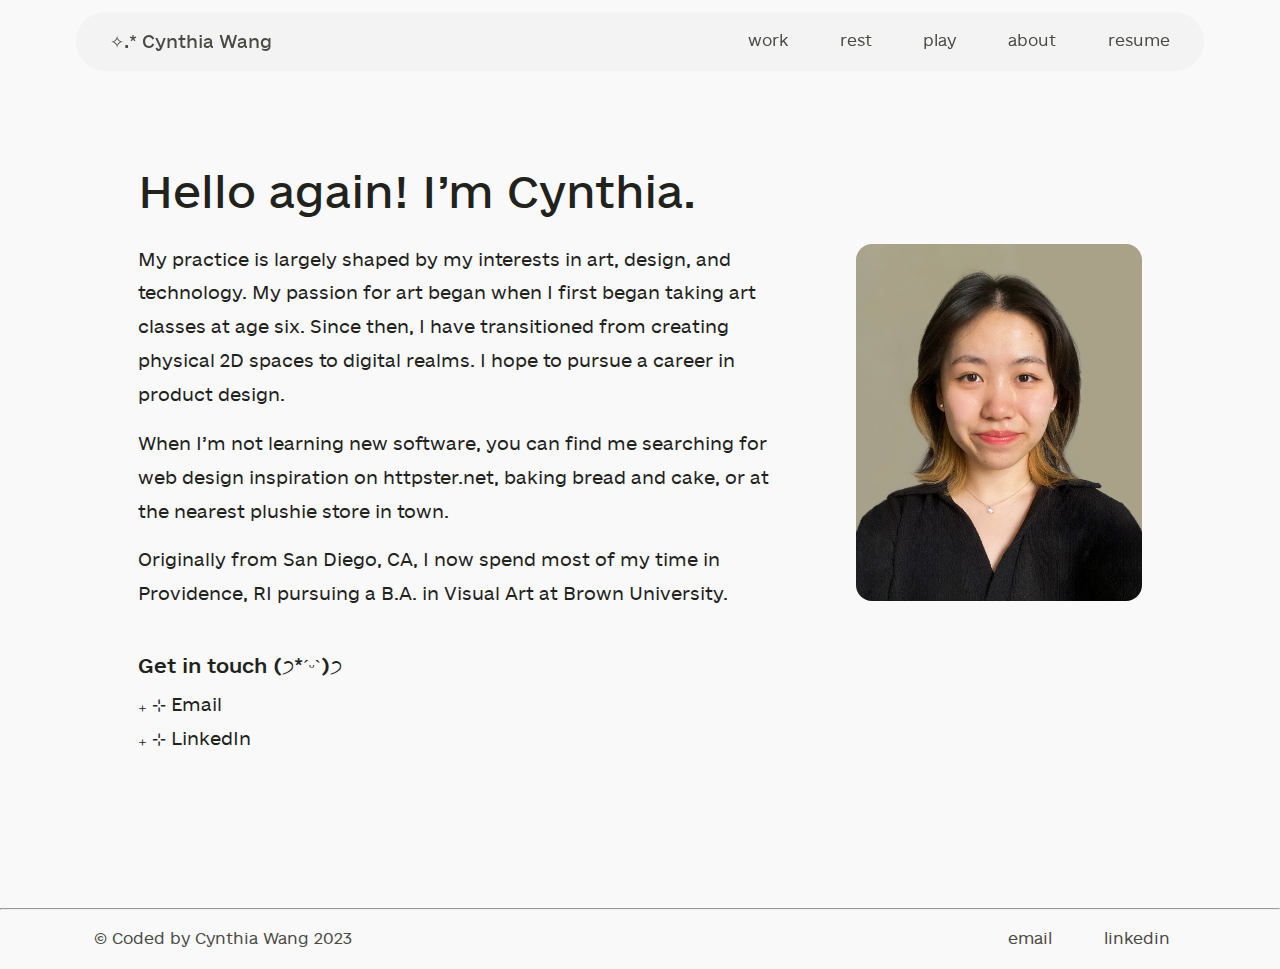
<file: about/index.html>
<!DOCTYPE html>
<html lang="en">
<head>
  <meta charset="UTF-8">
  <meta name="viewport" content="width=device-width, initial-scale=1.0">
  <title>About</title>
  <link rel="stylesheet" href="../style.css">
  <link rel="icon" type="image/x-icon" href="../images/favicon.png">
</head>
<body>
  <section class="header">
    <!-- navbar -->
    <div class="nav-container">
      <nav>
        <a href="../" class="logo">✧.* Cynthia Wang</a>
        <div class="nav-links">
          <ul>
            <li><a href="../"><p class="small-text">work</p></a></li>
            <li><a href="../rest/"><p class="small-text">rest</p></a></li>
            <li><a href="../play/"><p class="small-text">play</p></a></li>
            <li><a href=""><p class="small-text">about</p></a></li>
            <li><a href="../docs/resume.pdf" target="_blank"><p class="small-text">resume</p></a></li>
          </ul>
        </div>
      </nav>
    </div> 

    <!-- hero text -->
    <div class="about-container fade">
      <h2 class="padding strong">Hello again! I’m Cynthia.</h2>
      <div class="about-split-container">
        <div class="about-left-side">
          <p class="padding-16 strong">
            My practice is largely shaped by my interests in art, design, and technology. My passion for art began when I first began taking art classes at age six. Since then, I have transitioned from creating physical 2D spaces to digital realms. I hope to pursue a career in product design.
          </p>
          <p class="padding-16 strong">
            When I’m not learning new software, you can find me searching for web design inspiration on httpster.net, baking bread and cake, or at the nearest plushie store in town. 
          </p>

          <p class="padding-48 strong">
            Originally from San Diego, CA, I now spend most of my time in Providence, RI pursuing a B.A. in Visual Art at Brown University. 
          </p>

          <p class="padding-8 large-text strong medium">
            Get in touch (੭*ˊᵕˋ)੭
          </p>
          <p>
            <a href="mailto: cynthia_wang@brown.edu" class="strong">
              ₊ ⊹ Email
            </a>
          </p>
          <p>
            <a href="https://www.linkedin.com/in/cynthia-wang-81b6321b5/" target="_blank" class="strong">
              ₊ ⊹ LinkedIn
            </a>
          </p>
        </div>
        
        <div class="about-right-side">
          <img src="../images/headshot.jpg" class="headshot">
        </div>
      </div>

    
    </div>
  </section>
  

  <!-- footer -->
  <section class="footer">
    <hr>
    <div class="footer-container">
      <p class="small-text">© Coded by Cynthia Wang 2023</p>
      <footer>
        <p class="small-text"><a href="mailto: cynthia_wang@brown.edu">email</a></p>
        <p class="small-text"><a href="https://www.linkedin.com/in/cynthia-wang-81b6321b5/" target="_blank">linkedin</a></p>
      </footer>
    </div>
  </section>
</body>
</html>
</file>
<file: style.css>
/* ************************ STYLE-GUIDE ************************ */

/* VARIABLE-DEFINING */
:root {
  --bg-default: #F9F9F9;
  --bg-deep: #EAEAEA;
  --bg-xdeep: #C6C6C4;

  --border-default: #C6C6C4;
  --border-subtle: #EAEAEA;

  --text-subtle: #7D7D76;
  --text-default: #4A4A44;
  --text-strong: #22221D;

  --content-hover: #F92F60;
  --pf-orange: #ff9966;
  --xr-purple: #8C6DFC;
  --xr-light-purple: #D9CFFC;
  --zine-red: #f24822;
  --cs15-green:#8B995A;
  --cs15-eggshell: #F0EAD6;

  --padding-8: clamp(0.13rem, calc(0.03rem + 0.47vw), 0.50rem);
  --padding-12: clamp(0.25rem, calc(0.13rem + 0.63vw), 0.75rem);
  --padding-16-small: clamp(0.625rem, calc(0.53rem + 0.47vw), 1.00rem);
  --padding-24: clamp(0.75rem, calc(0.56rem + 0.94vw), 1.50rem);
  --padding-32: clamp(0.88rem, calc(0.59rem + 1.41vw), 2.00rem);
  --padding-48: clamp(1.00rem, calc(0.50rem + 2.50vw), 3.00rem);
  --padding-64: clamp(1.50rem, calc(0.88rem + 3.13vw), 4.00rem);
  --padding-96: clamp(2.00rem, calc(1.00rem + 5.00vw), 6.00rem);

  --padding-16: clamp(0.75rem, calc(0.69rem + 0.31vw), 1.00rem);

  --padding-180: clamp(1.00rem, calc(-1.98rem + 13.23vw), 11.25rem);
  --padding-80: clamp(2.25rem, calc(1.45rem + 3.55vw), 5.00rem);

  --padding-140: clamp(3.00rem, calc(1.56rem + 7.19vw), 8.75rem);
  --padding-140-inner: clamp(1.00rem, calc(-0.94rem + 9.69vw), 8.75rem);
  --padding-120: clamp(1.00rem, calc(-0.62rem + 8.13vw), 7.50rem);

  --padding-180-top: clamp(8.00rem, calc(7.19rem + 4.06vw), 11.25rem);
  --padding-180-bottom: clamp(4.00rem, calc(2.19rem + 9.06vw), 11.25rem);
}

/* COLORS */
.orange {
  color: var(--pf-orange);
}

.purple  {
  color: var(--xr-purple);
}

.green {
  color: var(--cs15-green);
}

.red {
  color: var(--zine-red);
}

/* BASIC-SETUP */
@font-face {
  font-family: 'E-Ukraine';
  src: url('fonts/e-ukraine-light_w.woff');
  src: url('fonts/e-ukraine-light_w.woff') format('woff') url('fonts/e-ukraine-light_w.woff2') url('fonts/e-ukraine-light_w.ttf') format('truetype');
  font-weight: 300;
  font-style: normal;
}

@font-face {
  font-family: 'E-Ukraine';
  src: url('fonts/e-ukraine-regular_w.woff');
  src: url('fonts/e-ukraine-regular_w.woff') format('woff') url('fonts/e-ukraine-regular_w.woff2') url('fonts/e-ukraine-regular_w.ttf') format('truetype');
  font-weight: 400;
  font-style: normal;
}

@font-face {
  font-family: 'E-Ukraine';
  src: url('fonts/e-ukraine-medium_w.woff');
  src: url('fonts/e-ukraine-medium_w.woff') format('woff') url('fonts/e-medium-light_w.woff2') url('fonts/e-ukraine-medium_w.ttf') format('truetype');
  font-weight: 500;
  font-style: normal;
}

* {
  margin: 0;
  padding: 0;
  box-sizing: border-box;
}

body {
  background: var(--background-color);
  font-family: E-Ukraine;
}

html {
  scroll-behavior: smooth;
  background: var(--bg-default);
}

/* FONT-STYLES */
h1, h2, h3, p {
  font-family: E-Ukraine;
  color: var(--text-default);
}

h1 {
  font-family: E-Ukraine;
  font-style: normal;
  /* font-size: clamp(2.00rem, calc(1.56rem + 2.19vw), 3.75rem); */
  font-size: clamp(1.75rem, calc(1.31rem + 2.19vw), 3.50rem);
  font-weight: 300;
  line-height: 128%;
}

h2 {
  font-family: E-Ukraine;
  font-style: normal;
  font-size: clamp(1.50rem, calc(1.13rem + 1.88vw), 3.00rem);
  font-weight: 400;
  line-height: 132%;
}

h3 {
  font-family: E-Ukraine;
  font-style: normal;
  font-size: clamp(1.125rem, calc(0.91rem + 1.09vw), 2.00rem);
  font-weight: 500;
  line-height: 148%;
  color: var(--text-strong)
}

p.large-text {
  font-family: E-Ukraine;
  font-style: normal;
  font-size: clamp(1.00rem, calc(0.94rem + 0.31vw), 1.25rem);
  /* font-weight: 300; */
  line-height: 160%;
}

p {
  font-family: E-Ukraine;
  font-style: normal;
  font-size: clamp(0.875rem, calc(0.81rem + 0.31vw), 1.125rem);
  font-weight: 300;
  line-height: 200%;
}

p.subtle {
  color: var(--text-subtle);
}

p.small-text {
  font-family: E-Ukraine;
  font-style: normal;
  font-size: clamp(0.75rem, calc(0.69rem + 0.31vw), 1.00rem);
  font-weight: 300;
  line-height: 150%;
}

p.small-text.subtle {
  color: var(--text-subtle);
}

ol {
  color: var(--text-default);
  font-size: clamp(0.88rem, calc(0.81rem + 0.31vw), 1.13rem);
  font-weight: 300;
  line-height: 175%;
}

.default {
  color: var(--text-default);
}

.strong {
  color: var(--text-strong);
}

.medium {
  font-weight: 500;
}

.regular {
  font-weight: 400;
}

a {
  text-decoration: none;
  color: var(--text-default);
  transition: 0.3s;
}

a:hover {
  color: var(--content-hover);
  cursor: pointer;
}

.logo {
  font-size: clamp(0.88rem, calc(0.81rem + 0.31vw), 1.13rem);
  padding: 0 1rem;
}

/* SPACING */
h1.padding {
  padding-bottom: var(--padding-96);
}

h2.padding {
  padding-bottom: var(--padding-24);
}

h3.padding {
  padding-bottom: var(--padding-24);
}

h3.padding-16 {
  padding-bottom: calc(1.5 * var(--padding-8));
}

.padding-8 {
  padding-bottom: var(--padding-8)
}

.padding-12 {
  padding-bottom: var(--padding-12);
}

.padding-16 {
  padding-bottom: var(--padding-16);
}

.padding-32 {
  padding-bottom: var(--padding-32);
}

.padding-24 {
  padding-bottom: var(--padding-24);
}

.padding-48 {
  padding-bottom: var(--padding-48);
}

.padding-64 {
  padding-bottom: var(--padding-64);
}

.center-align { 
  text-align: center;
}

/* PADDING/CONTAINERS */
.home-center-padding {
  padding: var(--padding-140) var(--padding-180) var(--padding-140);
  max-width: 1440px;
  margin-inline: auto;
}

.home-bottom-padding {
  padding: var(--padding-140) var(--padding-180) var(--padding-180-bottom);
  margin-inline: auto;
  max-width: 1440px;
}

.hero-container {
  padding: var(--padding-180-top) var(--padding-180) var(--padding-140);
  margin-inline: auto;
  max-width: 1440px;
}

.work-header-container {
  padding: var(--padding-180-top) var(--padding-180) var(--padding-80);
  margin-inline: auto;
  max-width: 1440px;
}

.work-inner-container {
  padding: 0 var(--padding-140-inner);
  margin-inline: auto;
  max-width: 1440px;
}

.work-primary-padding {
  padding: var(--padding-80) var(--padding-180);
  margin-inline: auto;
  max-width: 1440px;
}

.work-bottom-padding {
  padding: var(--padding-80) var(--padding-180);
  margin-inline: auto;
  max-width: 1440px;
}

.rest-bottom-container {
  padding: var(--padding-80) var(--padding-180) var(--padding-180-bottom);
  margin-inline: auto;
  max-width: 1440px;
}

.play-middle-container {
  padding: var(--padding-80) var(--padding-180);
  margin-inline: auto;
  max-width: 1440px;
}

.footer-container {
  display: flex;
  padding: clamp(0.50rem, calc(0.32rem + 0.81vw), 1.13rem) var(--padding-120);
  justify-content: space-between;
  align-items: center;
  margin-inline: auto;
  max-width: 1440px;
}

img {
  width: 100%;
}

/* ************************ HOME/INDEX ************************ */
.nav-container {
  padding: 0.75rem clamp(0.50rem, calc(-1.17rem + 7.42vw), 6.25rem);
  position: fixed;
  top: 0%;
  right: 0%;
  bottom: auto;
  left: 0%;
  z-index: 999;
  margin-inline: auto;
  max-width: 1440px;
}

nav {
  border-radius: 10rem;
  background: rgb(198, 198, 196, 0.1);
  backdrop-filter: blur(16px);
  -webkit-backdrop-filter: blur(16px);
  padding: clamp(0.50rem, calc(0.32rem + 0.81vw), 1.125rem) clamp(0.75rem, calc(0.60rem + 0.65vw), 1.25rem);
  display: flex;
  justify-content: space-between;
  align-items: center;
}

.nav-links ul{
  display: flex;
  flex-wrap: wrap;
  gap: var(--padding-24);
}

.nav-links ul li{
  list-style: none;
  display: inline-block;
}

nav ul li a p {
  padding: clamp(0.00rem, calc(-0.07rem + 0.32vw), 0.25rem) clamp(0.50rem, calc(0.32rem + 0.81vw), 1.125rem);
  border-radius: 5rem;
  transition: 0.3s ease-in-out;
}

nav ul li a p:hover {
  color: var(--bg-default);
  background: var(--content-hover);
} 

.hero-split-container {
  display: flex; 
  flex-direction: horizontal; 
  gap: 2rem;
  align-content: center;
}

.icon {
  transition: transform 0.2s ease-in-out;
}

.icon:hover {
  transform: rotate(16deg);
}

.home-img {
  border-radius: 1rem;
}

/* ************************ ALL WORK ************************ */
.card-gallery {
  display: grid; 
  grid-template-columns: repeat(auto-fit, minmax(400px, 1fr));
  gap: var(--padding-24);
}

.card {
  display: flex;
  flex-direction: column;
  gap: var(--padding-12);
  background: #fff;
  padding: var(--padding-16-small);
  border-radius: 1rem; 
  cursor: pointer;
  transition: 0.3s;
}

.card:hover {
  transform: translateY(-1.25rem);
  box-shadow: 0 0 32px 16px  rgba(17, 17, 16, 0.05);
}

.card-img {
  border-radius: 0.625rem;
  display: flex;
  align-items: center;
  aspect-ratio: 1.5;
}

.card-text {
  display: flex;
  flex-direction: column;
  gap: calc(0.5 * var(--padding-8));
}

.card-split-container {
  display: inline-flex;
  align-items: center;
  gap: var(--padding-16-small);
  padding: var(--padding-48);
}

.mobile {
  border-radius: clamp(0.38rem, calc(0.27rem + 0.54vw), 0.75rem);
}

.desktop {
  border-radius: clamp(0.38rem, calc(0.27rem + 0.54vw), 0.75rem);
}

.card-omelette-container {
  padding: 0 var(--padding-64);
}

.card-omelette-container img {
  border-radius: 0.5rem;
}

/* ************************ WORK--PASSIONFROOT ************************ */
.pf-gallery {
  display: flex;
  flex-direction: column;
  gap: var(--padding-24);
}

.three-col-grid {
  display: grid;
  grid-template-columns: repeat(3, 1fr);
  gap: var(--padding-24);
}

.three-col-grid.small-gap {
  gap: var(--padding-8)
}

.same-height-flex {
  display: flex;
}

.horizontal-scroll {
  overflow: auto;
  white-space: nowrap;
  
}

.carousel-two-col {
  width: 68%;
}

.carousel-three-col {
  width: 40%;
}

/* ************************ WORK--XR-HUB ************************ */
.cover-container.xr-hub {
  background: url(images/xr-hub/light-purple-bg.png);
}

button {
  background: none;
}

.jump-button {
  padding: 0.75rem 1.5rem;
  justify-content: center;
  align-items: center;
  display: flex;
  border: 2px solid var(--border-default);
  border-radius: 5rem;
  transition: 0.3s ease-in-out;
}

.jump-button:hover {
  background: var(--bg-deep);
  cursor: pointer;
}

.grid-container {
  display: flex;
  flex-direction: column;
  gap: var(--padding-24);
}

.sequence-container {
  display: flex;
  flex-direction: column;
  padding: var(--padding-24) var(--padding-32);
  border: 1px solid var(--border-default);
  border-radius: 1rem;
  gap: var(--padding-8);
  height: 100%;
}

.num-row {
  display: flex;
  flex-direction: row;
  align-items: center;
  gap: var(--padding-12);
}

.num-circle {
  height: 28px; 
  width: 28px;
  aspect-ratio: 1/1;
  line-height: 28px;
  text-align: center;
  border-radius: 50%;
  background: var(--bg-deep);
}

.prototype-container {
  background: var(--bg-deep);
  border-radius: var(--padding-16);
  padding: clamp(1.00rem, calc(0.71rem + 1.43vw), 2.00rem) var(--padding-140-inner);
  margin-bottom: var(--padding-48);
}

.tabs {
  display: flex;
  flex-wrap: wrap;
  gap: var(--padding-24);
  justify-content: center;
}

.tabs-label {
  padding: clamp(0.00rem, calc(-0.07rem + 0.32vw), 0.25rem) clamp(0.50rem, calc(0.32rem + 0.81vw), 1.125rem);
  font-size: clamp(0.75rem, calc(0.69rem + 0.31vw), 1.00rem);
  line-height: 175%;
  transition: 0.3s ease-in-out;
}

.tabs-content {
  order: 1;
  width: 100%;
  display: none;
}

.tabs-radio {
  display: none;
}

.tabs-radio:checked+.tabs-label {
  background: var(--content-hover);
  border-radius: 5rem;
  color: var(--bg-deep);
}

.tabs-radio+.tabs-label:hover {
  cursor: pointer;
  background: var(--content-hover);
  border-radius: 5rem;
}

.tabs-radio:checked+.tabs-label+.tabs-content {
  display: initial;
}

.mobile-desktop-row {
  display: flex;
  flex-direction: row;
  gap: var(--padding-24);
}

.prototype-split-container {
  display: flex;
  flex-direction: column;
  gap: var(--padding-24);
}

.prototype-split-row {
  display: flex;
  flex-direction: row;
  gap: var(--padding-48);
}

.prototype-screen-container {
  border-radius: clamp(0.38rem, calc(0.20rem + 0.89vw), 1.00rem);
}

.prototype-image-side {
  width: 100%;
}

.prototype-img {
  border-radius: 0.5rem;
}

.prototype-text-side {
  width: 100%;
  display: flex;
  flex-direction: column;
  gap: var(--padding-24);
  justify-content: center;
}

.prototype-bullet-container {
  display: flex;
  flex-direction: row;
  gap: var(--padding-16);
  align-items: center;
}

.icon {
  max-width: 100%;
  max-height: 100%;
  flex-shrink: 0;
}

.work-arrow-container {
  display: flex;
  justify-content: space-between;
  gap: 1rem;
}

.work-arrow-container a {
  font-size: clamp(0.88rem, calc(0.69rem + 0.81vw), 1.50rem);
  font-weight: 500;
}

/* ************************ WORK--LET'S-GET-CRACKING ************************ */
.cover-container.omelette-game {
  background: var(--cs15-eggshell);
}

.work-primary-padding.omelette-game img {
  border-radius: var(--padding-24);
} 

.omelette-game-grid {
  display: grid;
  grid-template-columns: repeat(3, 1fr);
  gap: var(--padding-24);
  padding-bottom: var(--padding-24);
}

.two-col-grid {
  display: grid;
  grid-template-columns: repeat(auto-fit, minmax(400px, 1fr));;
  gap: var(--padding-24);
}

.column-container {
  display: flex;
  gap: var(--padding-24);
}

.photo {
  width: 100%;
}

.omelette-prototype {
  padding-bottom: var(--padding-24);
}

.final-design {
  display: flex;
  flex-direction: column;
  gap: var(--padding-24);
}

/* ************************ WORK--THE-TASTE-OF-HOME ************************ */
.work-pill-row {
  display: flex;
  flex-wrap: wrap;
  gap: var(--padding-12);
}

.pill-text {
  line-height: 175%;
}

.category {
  padding: clamp(0.00rem, calc(-0.07rem + 0.32vw), 0.25rem) clamp(0.50rem, calc(0.28rem + 0.97vw), 1.25rem);
  border-radius: 5rem;
  background: var(--bg-deep);
}  

.category p {
  font-weight: 400;
}

.work-split-container {
  display: flex;
  justify-content: space-between;
  gap: var(--padding-24);
}

.work-left-side {
  flex-basis: 15rem;
}

.work-right-side {
  flex-basis: 50rem;
}

.subrow {
  padding-top: var(--large-line-padding);
  padding-bottom: var(--extra-large-line-padding);
  display: flex;
}

.work-right-right-side {
  margin-left: auto;
}

.paragraph-spacing ul {
  padding: 1rem var(--padding-80);
}

.zine-grid {
  display: grid; 
  grid-template-columns: repeat(auto-fit, minmax(400px, 1fr));
  gap: var(--padding-24);
  padding-bottom: 1.5rem;
}

/* ************************ REST ************************ */
.art-container{
  columns: 2;
  gap: var(--padding-24);
}

.art-container .photo {
  padding-bottom: var(--padding-24);
}

/* ************************ PLAY ************************ */
.flex-col {
  display: flex;
  flex-direction: column;
  gap: var(--padding-24);
}

.row {
  display: flex;
  flex-direction: row;
  align-items: center;
  gap: var(--padding-24);
}

/* ************************ ABOUT ************************ */
.about-container {
  padding: var(--padding-180-top) var(--padding-180) var(--padding-180-bottom);
  max-width: 1440px;
  margin: auto;
}

.about-header {
  padding-bottom: 1.5rem;
}

.about-split-container {
  display: flex;
  gap: var(--padding-64);
}

.about-right-side {
  width: 110%;
}

.headshot {
  border-radius: 1rem;
}

/* ************************ FOOTER ************************ */
footer {
  display: inline-flex;
  gap: var(--padding-24);
}

footer p {
  padding: clamp(0.00rem, calc(-0.07rem + 0.32vw), 0.25rem) clamp(0.50rem, calc(0.32rem + 0.81vw), 1.125rem);
}

/* ************************ MEDIA QUERIES ************************ */

@media only screen and (max-width: 1080px) {
  .prototype-split-row {
    display: flex;
    flex-direction: row;
    flex-wrap: wrap;
  }

  .about-split-container {
    flex-wrap: wrap;
  }
}

@media only screen and (max-width: 840px) {
  .num-circle {
    height: 24px; 
    width: 24px;
    line-height: 24px;
  }

  .row {
    flex-wrap: wrap;
  }
}

@media only screen and (max-width: 720px) {
  .hero-split-container {
    flex-wrap: wrap;
    flex-direction: column-reverse;
  }

  .right-side {
    /* padding-bottom: var(--padding-48); */
    width: auto;
  }

  .work-split-container {
    flex-wrap: wrap;
  }
}

@media only screen and (max-width: 600px) {
  .work-split-container {
    flex-wrap: wrap;
  }

  .card-gallery {
    display: flex;
    flex-wrap: wrap;
  }

  .zine-grid {
    display: flex;
    flex-wrap: wrap;
  }

  .two-col-grid {
    display: flex;
    flex-wrap: wrap;
  }
}

/* ************************ ANIMATION ************************ */
.fade {
  animation: fadeInAnimation ease-in-out 1s;
  animation-iteration-count: 1;
  animation-fill-mode: forwards;
}
 
@keyframes fadeInAnimation {
    0% {
        opacity: 0;
    }
    100% {
        opacity: 1;
     }
}
</file>
